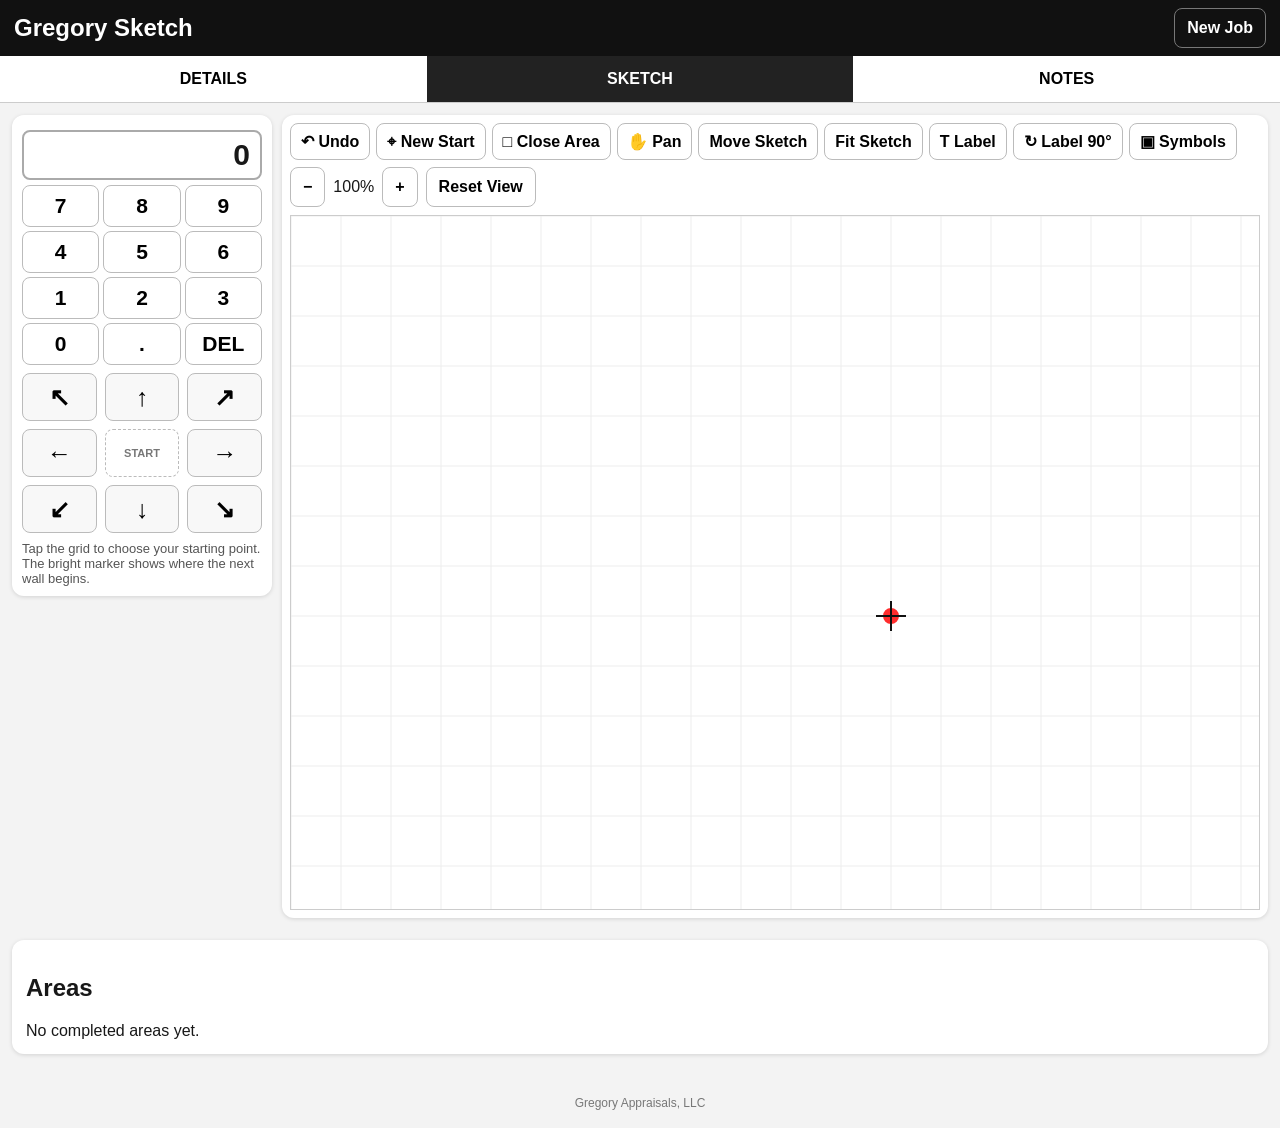
<file: index.html>
<!doctype html>
<html lang="en">
<head>
<meta charset="utf-8">
<meta name="viewport" content="width=device-width,initial-scale=1,viewport-fit=cover">
<meta name="theme-color" content="#111111">
<meta name="robots" content="noindex,nofollow,noarchive">
<title>Gregory Sketch</title>
<link rel="manifest" href="manifest.json">
<link rel="stylesheet" href="styles.css">
</head>
<body>
<header class="app-header">
  <div><h1>Gregory Sketch</h1><p>Offline appraisal field sketch tool</p></div>
  <button id="newJobTop" class="ghost">New Job</button>
</header>

<nav class="tabs">
  <button class="tab" data-tab="detailsTab">DETAILS</button>
  <button class="tab active" data-tab="sketchTab">SKETCH</button>
  <button class="tab" data-tab="notesTab">NOTES</button>
</nav>

<main>


<section id="detailsTab" class="tab-page">
  <section class="card details-card">
    <h2>Assignment Details</h2>

    <label>Property / Assignment
      <input id="detailsJobName" placeholder="Enter property address or assignment name" autocomplete="off">
    </label>

    <div class="row">
      <label>Area type
        <select id="detailsAreaType">
          <option value="gla">GLA</option>
          <option value="nongla">Non-GLA</option>
        </select>
      </label>

      <label>Area label
        <input id="detailsAreaLabel" value="1st Floor">
      </label>
    </div>

    <div class="summary">
      <div><strong>Current area:</strong> <span id="detailsCurrentArea">0 SF</span></div>
      <div><strong>GLA total:</strong> <span id="detailsGlaTotal">0 SF</span></div>
      <div><strong>Non-GLA total:</strong> <span id="detailsNonglaTotal">0 SF</span></div>
    </div>

    <div class="row buttons">
      <button id="detailsSaveBtn">Save Job</button>
      <button id="detailsManageBtn">My Sketches</button>
      <button id="detailsBackupBtn">Export Backup</button>
      <label class="file-button">Restore Backup
        <input id="detailsRestoreInput" type="file" accept=".json,application/json" hidden>
      </label>
    </div>

    <div class="row buttons">
      <button id="detailsExportBtn">Export PNG</button>
      <button id="detailsPrintBtn">Print / PDF</button>
    </div>

    <h3>Completed Areas</h3>
    <div id="detailsAreasList">No completed areas yet.</div>
  </section>
</section>

<section id="sketchTab" class="tab-page active">
  <section class="card controls">
    <label>Property / Assignment
      <input id="jobName" placeholder="Enter property address or assignment name" autocomplete="off">
    </label>

    <div class="row">
      <label class="grow">Measurement
        <input id="measurement" inputmode="decimal" placeholder="12, 12.5, or 12'6&quot;">
      </label>
      <label>Area type
        <select id="areaType"><option value="gla">GLA</option><option value="nongla">Non-GLA</option></select>
      </label>
    </div>

    <label>Area label<input id="areaLabel" value="1st Floor"></label>

    <div class="field-keypad">
<div id="fieldMeasureDisplay">0</div>
<div class="number-pad">
<button data-key="7">7</button><button data-key="8">8</button><button data-key="9">9</button>
<button data-key="4">4</button><button data-key="5">5</button><button data-key="6">6</button>
<button data-key="1">1</button><button data-key="2">2</button><button data-key="3">3</button>
<button data-key="0">0</button><button data-key=".">.</button><button data-key="del">DEL</button>
</div></div><div class="direction-grid eight">
      <button data-dir="upleft" aria-label="Up left">↖</button>
      <button data-dir="up" aria-label="Up">↑</button>
      <button data-dir="upright" aria-label="Up right">↗</button>
      <button data-dir="left" aria-label="Left">←</button>
      <div class="direction-center">START</div>
      <button data-dir="right" aria-label="Right">→</button>
      <button data-dir="downleft" aria-label="Down left">↙</button>
      <button data-dir="down" aria-label="Down">↓</button>
      <button data-dir="downright" aria-label="Down right">↘</button>
    </div>

    <div class="row buttons">
      <button id="undoBtn">Undo</button>
      <button id="newStartBtn">New Start Point</button>
      <button id="closeBtn">Close Shape</button>
      <button id="commitAreaBtn">Save Area</button>
    </div>

    <div class="row buttons">
      <button id="editLastBtn">Edit Last Wall</button>
      <button id="moveAreaBtn">Move Area</button>
      <button id="deleteAreaBtn">Delete Area</button>
      <button id="clearCurrentBtn">Clear Current</button>
    </div>

    <div class="tool-box">
      <strong>Room labels</strong>
      <div class="row">
        <select id="roomPreset">
          <option>Living Room</option><option>Kitchen</option><option>Dining Room</option>
          <option>Bedroom</option><option>Bathroom</option><option>Primary Bedroom</option>
          <option>Primary Bath</option><option>Laundry</option><option>Office</option>
          <option>Bonus Room</option><option>Foyer</option><option>Hall</option>
          <option>Garage</option><option>Basement</option><option>Custom</option>
        </select>
        <input id="customRoom" placeholder="Custom room" class="grow">
        <button id="placeRoomBtn">Place Room Label</button>
      </div>
    </div>

    <div class="tool-box">
      <strong>Architectural symbols</strong>
      <div class="symbol-row">
        <button data-symbol="car">Car</button>
        <button data-symbol="suv">SUV</button>
        <button data-symbol="pickup">Pickup</button>
        <button data-symbol="door">Door</button>
        <button data-symbol="double-door">Double Door</button>
        <button data-symbol="window">Window</button>
        <button data-symbol="garage">Garage Door</button>
        <button data-symbol="stairs-up">Stairs Up</button>
        <button data-symbol="stairs-down">Stairs Down</button>
        <button data-symbol="fireplace">Fireplace</button>
        <button data-symbol="sink">Sink</button>
        <button data-symbol="toilet">Toilet</button>
        <button data-symbol="tub">Tub</button>
      </div>
      <div class="row buttons symbol-actions">
        <button id="rotate45SymbolBtn">Rotate Selected 45°</button>
        <button id="rotateSymbolBtn">Rotate Selected 90°</button>
        <button id="deleteSymbolBtn">Delete Selected Symbol</button>
      </div>
    </div>

    <div class="row buttons">
      <button id="saveBtn">Save Job</button><button id="manageBtn">My Sketches</button>
      <button id="backupBtn">Export Backup</button>
      <label class="file-button">Restore Backup<input id="restoreInput" type="file" accept=".json,application/json" hidden></label>
    </div>
    <div class="row buttons"><button id="exportBtn">Export PNG</button><button id="printBtn">Print / PDF</button></div>

    <div class="summary">
      <div><strong>Current area:</strong> <span id="currentArea">0 SF</span></div>
      <div><strong>GLA total:</strong> <span id="glaTotal">0 SF</span></div>
      <div><strong>Non-GLA total:</strong> <span id="nonglaTotal">0 SF</span></div>
    </div>
    <div id="modeMessage" class="help">Tap the grid to choose your starting point. The bright marker shows where the next wall begins.</div>
  </section>

  <section class="card canvas-wrap">
    <div class="primary-sketch-toolbar">
<button id="toolbarUndo">↶ Undo</button>
<button id="toolbarNewStart">⌖ New Start</button>
<button id="toolbarClose">□ Close Area</button>
<button id="toolbarPan">✋ Pan</button>
<button id="toolbarMoveSketch">Move Sketch</button>
<button id="toolbarFit">Fit Sketch</button>
<button id="toolbarLabel">T Label</button>
<button id="toolbarRotateLabel">↻ Label 90°</button>
<button id="toolbarSymbol">▣ Symbols</button>
</div>
<div id="fieldQuickTools" class="field-quick-tools">
<button id="quickLabelBtn">T Label</button><button id="quickSymbolBtn">▣ Symbols</button>
</div><div class="canvas-toolbar"><button id="zoomOut">−</button><span id="zoomLabel">100%</span><button id="zoomIn">+</button><button id="resetView">Reset View</button></div>
    <div id="viewport"><svg id="sketch" viewBox="0 0 1200 800" aria-label="Sketch canvas">
      <g id="grid"></g><g id="completedLayer"></g><g id="currentLayer"></g><g id="annotationLayer"></g><g id="markerLayer"></g>
    </svg></div>
  </section>
  <section class="card"><h2>Areas</h2><div id="areasList">No completed areas yet.</div></section>
</section>

<section id="notesTab" class="tab-page">
  <section class="card notes-card">
    <h2>Inspection Notes</h2>
    <p class="help">These notes save with this property on this device.</p>
    <label>Updates / Renovations<textarea id="notesUpdates" rows="6" placeholder="Kitchen updates, bathroom renovations, dates, permits, quality..."></textarea></label>
    <label>Condition / Repairs<textarea id="notesCondition" rows="5" placeholder="Deferred maintenance, damage, needed repairs, observed condition..."></textarea></label>
    <label>Materials / Features<textarea id="notesFeatures" rows="5" placeholder="Flooring, countertops, appliances, roof, HVAC, exterior materials, special features..."></textarea></label>
    <label>Other Notes<textarea id="notesOther" rows="8" placeholder="Any other inspection notes..."></textarea></label>
    <button id="saveNotesBtn">Save Notes</button>
  </section>
</section>
</main>

<div id="symbolModal" class="modal hidden"><div class="modal-panel symbol-panel"><div class="modal-head"><h2>Architectural Symbols</h2><button id="closeSymbolModal" class="ghost">Close</button></div>
  <p class="help">Choose a symbol, then tap the sketch to place it. Symbols do not affect area calculations.</p>
  <div class="symbol-picker-grid">
    <button data-symbol-pick="car"><span class="symbol-preview" data-preview="car"></span><span>Car</span></button>
    <button data-symbol-pick="suv"><span class="symbol-preview" data-preview="suv"></span><span>SUV</span></button>
    <button data-symbol-pick="pickup"><span class="symbol-preview" data-preview="pickup"></span><span>Pickup</span></button>
    <button data-symbol-pick="door"><span class="symbol-preview" data-preview="door"></span><span>Door</span></button>
    <button data-symbol-pick="double-door"><span class="symbol-preview" data-preview="double-door"></span><span>Double Door</span></button>
    <button data-symbol-pick="window"><span class="symbol-preview" data-preview="window"></span><span>Window</span></button>
    <button data-symbol-pick="garage"><span class="symbol-preview" data-preview="garage"></span><span>Garage Door</span></button>
    <button data-symbol-pick="stairs-up"><span class="symbol-preview" data-preview="stairs-up"></span><span>Stairs Up</span></button>
    <button data-symbol-pick="stairs-down"><span class="symbol-preview" data-preview="stairs-down"></span><span>Stairs Down</span></button>
    <button data-symbol-pick="fireplace"><span class="symbol-preview" data-preview="fireplace"></span><span>Fireplace</span></button>
    <button data-symbol-pick="sink"><span class="symbol-preview" data-preview="sink"></span><span>Sink</span></button>
    <button data-symbol-pick="toilet"><span class="symbol-preview" data-preview="toilet"></span><span>Toilet</span></button>
    <button data-symbol-pick="tub"><span class="symbol-preview" data-preview="tub"></span><span>Tub</span></button>
  </div>
  <div class="row buttons"><button id="modalRotate45SymbolBtn">Rotate 45°</button><button id="modalRotateSymbolBtn">Rotate 90°</button><button id="modalDeleteSymbolBtn">Delete Selected Symbol</button></div>
</div></div>

<div id="modal" class="modal hidden"><div class="modal-panel"><div class="modal-head"><h2>My Sketches</h2><button id="closeModal" class="ghost">Close</button></div><div id="jobsList"></div></div></div>
<footer>Gregory Appraisals, LLC</footer>
<script src="app.js"></script>
<script>if('serviceWorker' in navigator){navigator.serviceWorker.register('./service-worker.js');}</script>
</body></html>
</file>
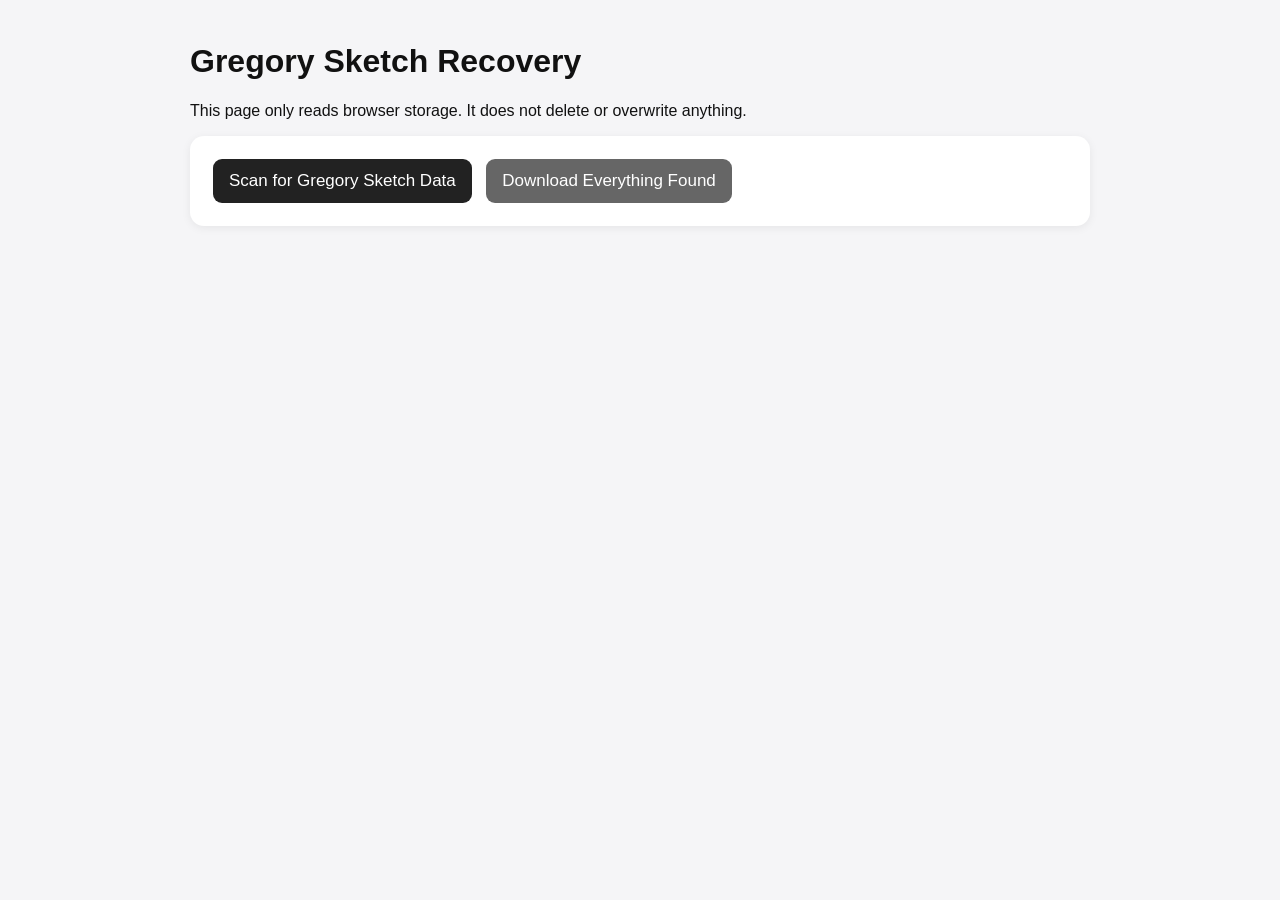
<file: recovery.html>
<!doctype html>
<html lang="en">
<head>
<meta charset="utf-8">
<meta name="viewport" content="width=device-width,initial-scale=1">
<meta name="robots" content="noindex,nofollow,noarchive">
<title>Gregory Sketch Recovery</title>
<style>
body{font-family:Arial,sans-serif;max-width:900px;margin:auto;padding:22px;background:#f5f5f7;color:#111}
.card{background:white;border-radius:14px;padding:18px;margin:14px 0;box-shadow:0 2px 10px #0001}
button{font-size:17px;padding:12px 16px;margin:5px;border:0;border-radius:9px;background:#222;color:white}
button.secondary{background:#666}
pre{white-space:pre-wrap;word-break:break-word;background:#eee;padding:12px;border-radius:8px;max-height:350px;overflow:auto}
.good{color:#176b2c}.warn{color:#9b5200}
</style>
</head>
<body>
<h1>Gregory Sketch Recovery</h1>
<p>This page only reads browser storage. It does not delete or overwrite anything.</p>
<div class="card">
<button id="scan">Scan for Gregory Sketch Data</button>
<button id="download" class="secondary" disabled>Download Everything Found</button>
<div id="status"></div>
</div>
<div id="results"></div>
<script>
let found={};
function esc(s){return String(s).replace(/[&<>"]/g,c=>({"&":"&amp;","<":"&lt;",">":"&gt;",'"':"&quot;"}[c]));}
document.getElementById("scan").onclick=()=>{
 found={};
 const keys=[];
 for(let i=0;i<localStorage.length;i++){
   const k=localStorage.key(i);
   if(k && k.toLowerCase().includes("gregorysketch")){
     found[k]=localStorage.getItem(k);
     keys.push(k);
   }
 }
 const status=document.getElementById("status"), results=document.getElementById("results");
 results.innerHTML="";
 if(!keys.length){
   status.innerHTML='<p class="warn"><strong>No Gregory Sketch keys were found in localStorage on this browser/origin.</strong></p>';
   document.getElementById("download").disabled=true;
   return;
 }
 status.innerHTML='<p class="good"><strong>Found '+keys.length+' Gregory Sketch storage record(s).</strong> Download a copy before doing anything else.</p>';
 document.getElementById("download").disabled=false;
 keys.forEach(k=>{
   let val=found[k], summary="";
   try{
     const o=JSON.parse(val);
     summary=JSON.stringify(o,null,2);
   }catch(e){summary=val;}
   const card=document.createElement("div");
   card.className="card";
   card.innerHTML="<h3>"+esc(k)+"</h3><pre>"+esc(summary)+"</pre>";
   results.appendChild(card);
 });
};
document.getElementById("download").onclick=()=>{
 const payload={
   recoveryExport:"Gregory Sketch browser-storage recovery",
   exportedAt:new Date().toISOString(),
   origin:location.origin,
   records:found
 };
 const blob=new Blob([JSON.stringify(payload,null,2)],{type:"application/json"});
 const a=document.createElement("a");
 a.href=URL.createObjectURL(blob);
 a.download="Gregory_Sketch_Recovery_"+new Date().toISOString().slice(0,10)+".json";
 a.click();
 setTimeout(()=>URL.revokeObjectURL(a.href),1000);
};
</script>
</body>
</html>
</file>
<file: styles.css>
*{box-sizing:border-box}body{margin:0;font-family:Arial,sans-serif;background:#f3f3f3;color:#181818}.app-header{display:flex;justify-content:space-between;align-items:center;padding:14px 18px;background:#111;color:#fff}.app-header h1{margin:0;font-size:24px}.app-header p{margin:3px 0 0;color:#ccc;font-size:13px}button,.file-button,input,select,textarea{font:inherit}button,.file-button{border:1px solid #bbb;background:#fff;border-radius:8px;padding:10px 12px;font-weight:700;cursor:pointer}.ghost{background:transparent;color:inherit;border-color:#777}.tabs{display:flex;background:#fff;border-bottom:1px solid #ccc}.tab{flex:1;border:0;border-radius:0;padding:14px}.tab.active{background:#222;color:#fff}.tab-page{display:none}.tab-page.active{display:block}main{max-width:1500px;margin:auto;padding:12px}.card{background:#fff;border-radius:12px;padding:14px;margin-bottom:12px;box-shadow:0 1px 4px #0002}.controls label,.notes-card label{display:block;font-weight:700;margin-bottom:10px}.controls input,.controls select,.notes-card textarea{width:100%;padding:11px;border:1px solid #bbb;border-radius:8px;margin-top:5px}.row{display:flex;gap:10px;align-items:end;flex-wrap:wrap}.row>label{flex:1;min-width:140px}.grow{flex:2!important}.buttons{margin:10px 0}.buttons button,.buttons .file-button{flex:1;min-width:125px}.direction-grid.eight{display:grid;grid-template-columns:repeat(3,1fr);gap:8px;max-width:390px;margin:12px auto}.direction-grid button{font-size:30px;min-height:62px;background:#f8f8f8}.direction-center{display:flex;align-items:center;justify-content:center;font-size:11px;font-weight:800;color:#777;border:1px dashed #bbb;border-radius:8px}.tool-box{border-top:1px solid #ddd;margin-top:14px;padding-top:12px}.symbol-row{display:flex;gap:8px;flex-wrap:wrap;margin-top:8px}.summary{display:flex;gap:20px;flex-wrap:wrap;padding:10px;background:#f6f6f6;border-radius:8px}.help{font-size:13px;color:#555;margin-top:8px}.canvas-toolbar{display:flex;gap:8px;align-items:center;margin-bottom:8px}#viewport{overflow:auto;max-height:70vh;border:1px solid #ccc;background:#fafafa;touch-action:none}#sketch{width:1200px;height:800px;transform-origin:top left;background:white}.wall-line{stroke:#111;stroke-width:4;fill:none}.wall-selected{stroke:#d22;stroke-width:7}.wall-hit{stroke:transparent;stroke-width:22;cursor:pointer}.dim-text{font-size:17px;font-weight:700;fill:#111;paint-order:stroke;stroke:white;stroke-width:4}.area-outline{stroke:#333;stroke-width:2}.area-fill-gla{fill:#dfefff}.area-fill-nongla{fill:#eee}.area-label{font-size:20px;font-weight:700;text-anchor:middle;fill:#111}.room-label{font-size:18px;font-weight:700;text-anchor:middle;fill:#111;paint-order:stroke;stroke:#fff;stroke-width:4;cursor:move}.symbol-label{font-size:30px;text-anchor:middle;cursor:move}.active-marker{fill:#ff2d2d;stroke:#fff;stroke-width:4}.active-cross{stroke:#111;stroke-width:2}.area-row,.job-row{display:flex;gap:8px;align-items:center;justify-content:space-between;padding:9px;border-bottom:1px solid #ddd}.area-row>div,.job-row>div{flex:1}.job-meta{font-size:12px;color:#666}.modal{position:fixed;inset:0;background:#0008;display:flex;align-items:center;justify-content:center;z-index:10}.modal.hidden{display:none}.modal-panel{background:white;padding:16px;border-radius:12px;width:min(700px,94vw);max-height:80vh;overflow:auto}.modal-head{display:flex;justify-content:space-between;align-items:center}footer{text-align:center;padding:18px;color:#777;font-size:12px}.notes-card textarea{resize:vertical;min-height:110px}.file-button{display:inline-flex;align-items:center;justify-content:center}@media(min-width:1000px){#sketchTab.active{display:grid;grid-template-columns:380px 1fr;gap:12px}.saved-areas-card{grid-column:1/-1}}@media print{header,.tabs,.controls,.canvas-toolbar,.saved-areas-card,footer{display:none!important}.card{box-shadow:none}#viewport{border:0;max-height:none;overflow:visible}}
/* V3.2 tablet-first field mode */
@media (orientation:landscape) and (min-width:800px){
 #sketchTab.active{display:grid!important;grid-template-columns:260px minmax(0,1fr);gap:10px;align-items:start}
 #sketchTab>.controls{grid-column:1;position:sticky;top:0;max-height:calc(100vh - 130px);overflow:auto;padding:10px}
 #sketchTab>.canvas-wrap{grid-column:2;grid-row:1;min-width:0;padding:8px}
 #sketchTab>.card:last-child{grid-column:1/-1}
 #viewport{height:calc(100vh - 205px);max-height:none}
 .app-header{padding:8px 14px}.app-header p{display:none}
 .controls>label:first-child,.controls>.row:first-of-type label:nth-child(2),.controls>label:nth-of-type(2),
 .controls>.tool-box,.controls>.row.buttons:nth-of-type(n+4),.controls>.summary{display:none}
 .direction-grid.eight{max-width:none;margin:8px 0}
 .direction-grid button{min-height:48px;font-size:25px;padding:4px}
 .controls .buttons{gap:5px;margin:6px 0}.controls .buttons button{font-size:12px;padding:7px;min-width:90px}
}

.field-quick-tools{display:flex;gap:6px;margin-bottom:6px}.field-quick-tools button{padding:8px 12px}

.field-keypad{margin:5px 0}.field-keypad #fieldMeasureDisplay{border:2px solid #aaa;border-radius:8px;height:50px;font-size:30px;font-weight:800;display:flex;align-items:center;justify-content:flex-end;padding:5px 10px}
.number-pad{display:grid;grid-template-columns:repeat(3,1fr);gap:4px;margin-top:5px}.number-pad button{font-size:21px;padding:5px;min-height:42px}

/* V3.2 corrected: dedicated Details page */
.details-card{max-width:950px;margin:0 auto}
.details-card label{display:block;font-weight:700;margin-bottom:12px}
.details-card input,.details-card select{width:100%;padding:11px;border:1px solid #bbb;border-radius:8px;margin-top:5px}
#sketchTab .controls > label:first-child,
#sketchTab .controls > .row:first-of-type,
#sketchTab .controls > label:nth-of-type(2),
#sketchTab .controls > .summary,
#sketchTab .controls > .row.buttons:nth-last-of-type(-n+2){
  display:none!important;
}

/* VERIFIED DETAILS TAB */
.details-card{max-width:950px;margin:0 auto}
.details-card label{display:block;font-weight:700;margin-bottom:12px}
.details-card input,.details-card select{width:100%;padding:11px;border:1px solid #bbb;border-radius:8px;margin-top:5px}

.primary-sketch-toolbar{display:flex;gap:6px;flex-wrap:wrap;margin-bottom:7px}
.primary-sketch-toolbar button{padding:8px 10px;font-weight:700}
#fieldQuickTools{display:none!important}
#viewport{overflow:auto}
#viewport.pan-mode{cursor:grab}
#viewport.pan-mode.dragging{cursor:grabbing}

/* V3.3.1 architectural symbol library */
.architect-symbol{cursor:move;transform-box:fill-box;transform-origin:center;}
.architect-symbol .symbol-stroke{fill:none;stroke:#111;stroke-width:2.6;stroke-linecap:round;stroke-linejoin:round;vector-effect:non-scaling-stroke}
.architect-symbol .symbol-arc{fill:none;stroke:#555;stroke-width:1.7;stroke-dasharray:3 2;vector-effect:non-scaling-stroke}
.architect-symbol .symbol-wheel{fill:#111;stroke:#111;stroke-width:1.5;vector-effect:non-scaling-stroke}
.architect-symbol.symbol-selected{filter:drop-shadow(0 0 3px rgba(200,0,0,.75))}
.architect-symbol.symbol-selected .symbol-stroke,.architect-symbol.symbol-selected .symbol-arc{stroke:#c00}
.symbol-actions{margin-top:8px}.symbol-actions button{font-size:12px;padding:8px}
.symbol-panel{width:min(860px,94vw)}
.symbol-picker-grid{display:grid;grid-template-columns:repeat(auto-fit,minmax(130px,1fr));gap:10px;margin:12px 0}
.symbol-picker-grid>button{display:flex;flex-direction:column;align-items:center;gap:6px;min-height:120px;background:#fff}
.symbol-preview{width:88px;height:76px;display:block}
.symbol-preview svg{width:100%;height:100%;overflow:visible}
@media (orientation:landscape) and (min-width:800px){.symbol-picker-grid{grid-template-columns:repeat(5,1fr)}.symbol-picker-grid>button{min-height:105px;padding:6px}.symbol-preview{height:62px}}

/* V3.3.4 grid, movable dimensions, rotatable labels */
.dim-text{cursor:move;pointer-events:all}
.dim-text.dim-selected{fill:#c00;stroke:#fff}
.room-label-selected{fill:#c00}
#grid{pointer-events:none}
</file>
